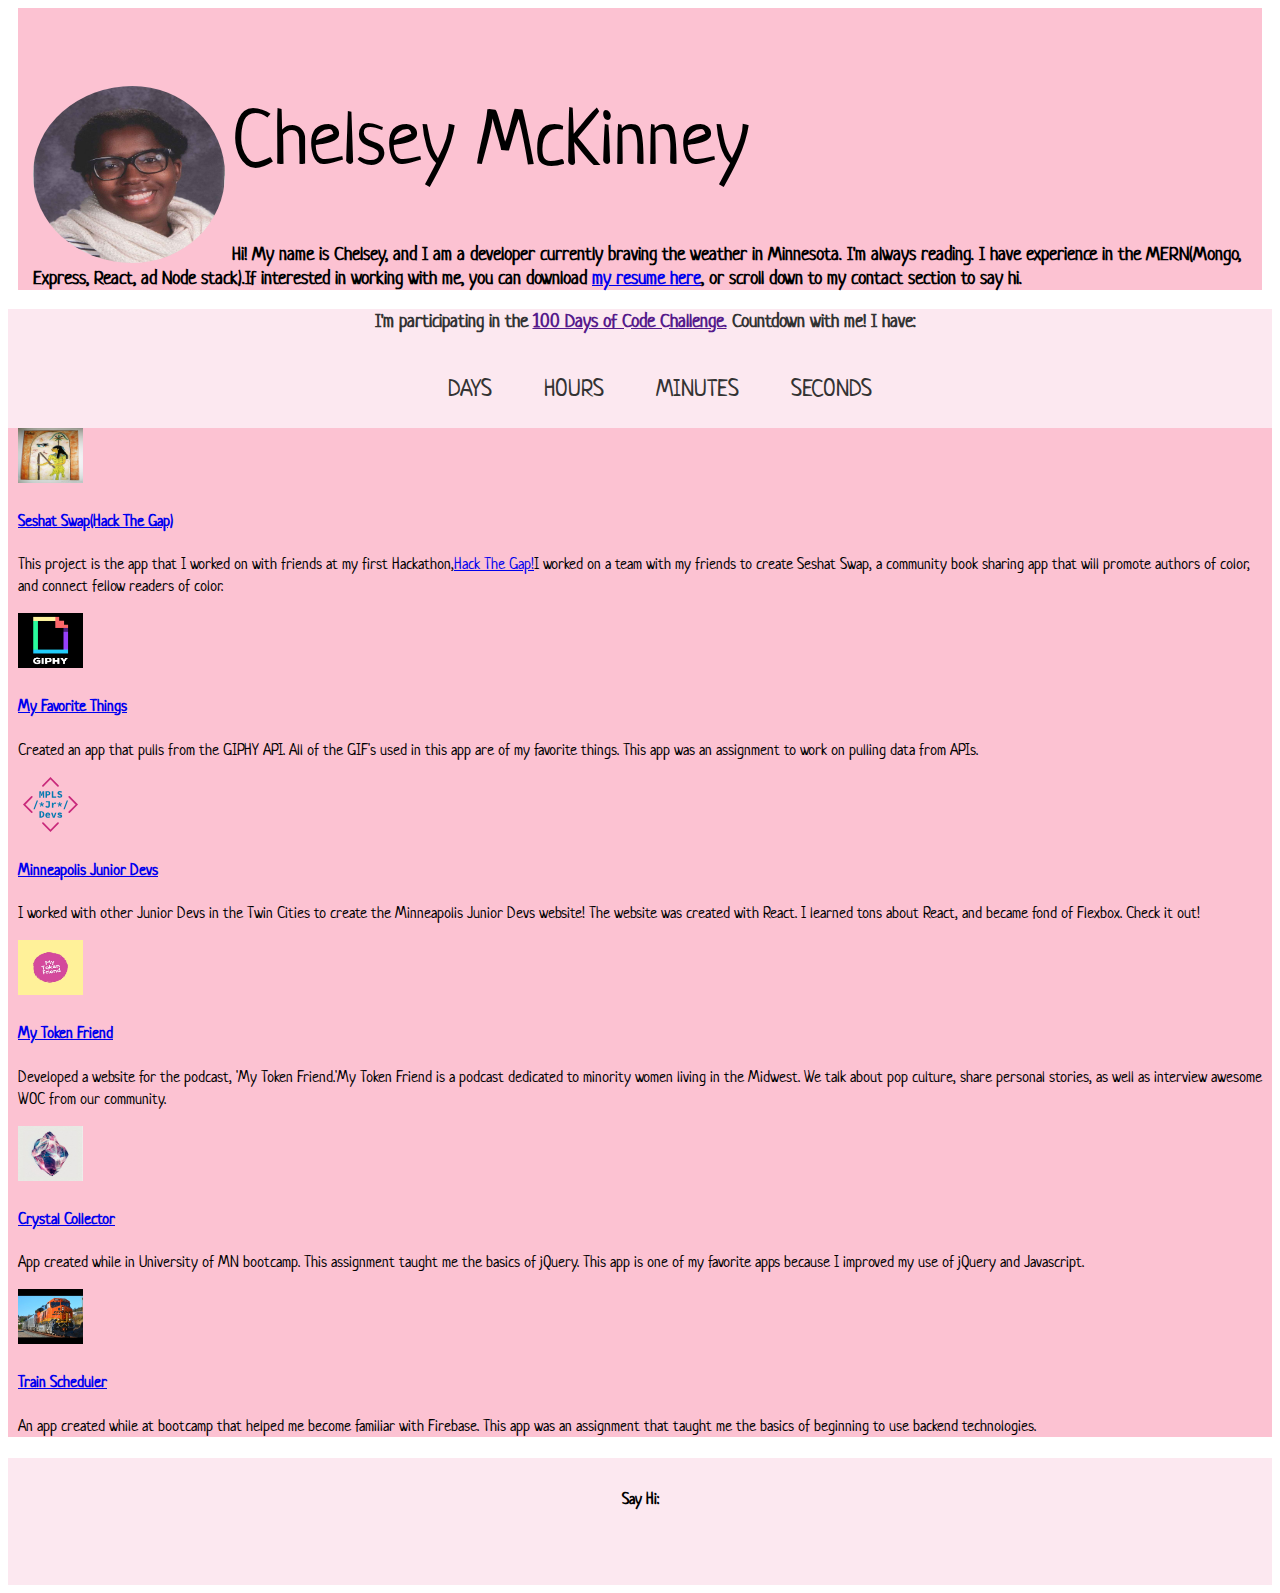
<file: New_layout/index.html>
<!DOCTYPE html>
<html lang="en">
<head>
	<meta charset="UTF-8">
	<meta name="viewport" content="width=device-width, initial-scale=1.0">
	<meta http-equiv="X-UA-Compatible" content="ie=edge">
	<link rel="stylesheet" href="https://stackpath.bootstrapcdn.com/bootstrap/4.2.1/css/bootstrap.min.css" integrity="sha384-GJzZqFGwb1QTTN6wy59ffF1BuGJpLSa9DkKMp0DgiMDm4iYMj70gZWKYbI706tWS" crossorigin="anonymous">
	<!--original styles link-->
	<link rel="stylesheet" href="./css/styles.css">
	<!--font awesome css link-->
	<link rel="stylesheet" href="https://use.fontawesome.com/releases/v5.7.1/css/all.css" integrity="sha384-fnmOCqbTlWIlj8LyTjo7mOUStjsKC4pOpQbqyi7RrhN7udi9RwhKkMHpvLbHG9Sr" crossorigin="anonymous">
	<!--google fonts Neucha link-->
	<link href="https://fonts.googleapis.com/css?family=Neucha" rel="stylesheet">
	<title>CAM Portfolio</title>
</head>
<body>
		<!--header will have about snippet as well-->
		<section id="header">
			<div class="row">
				<div class="col-lg-6">
					<img src="./images/personal/linkedin.jpg" alt="header-photo" class="header-img" align="left">
					<h1 class="name">Chelsey McKinney</h1>
				</div>

					<div class="col-lg-6">
						<h3 class="header-text">Hi! My name is Chelsey, and I am a developer currently braving the weather in Minnesota. I'm always reading. I have experience in the MERN(Mongo, Express, React, ad Node stack).If interested in working with me, you can download  <a href="CAM_Resume.pdf">my resume here</a>, or scroll down to my contact section to say hi. </h3>
					</div>
				
			</div>
			
		</section>

		<!--<hr/>-->

	<section id="current">
		<div class="row">
			<!--<h3 class="current-text">I have <a href src="https://www.100daysofcode.com/" alt="code-challenge-link">100 Days of Code Challenge</a></h3>-->
		</div>

		<div class="container">
     	<h3 class="current-text">I'm participating in the <a href src="https://www.100daysofcode.com/" alt="code-challenge-link">100 Days of Code Challenge.</a> Countdown with me! I have:  </h3>

       <ul>
        <li><span id="days"></span>days</li>
    		<li><span id="hours"></span>Hours</li>
    		<li><span id="minutes"></span>Minutes</li>
    		<li><span id="seconds"></span>Seconds</li>
  		</ul>
		</div>
		
	</section>
		
				

		<!--<hr/>-->

		<!--project #1-->
		<section id="portfolio">

	<div class="row">
		<div class="col-lg-4 col-md-6">
			<img src="./images/portfolio/seshat.jpg" alt="seshat" class="seshat-app">
		<h4><a href="https://agitated-swanson-0e797f.netlify.com/
		">Seshat Swap(Hack The Gap)</a></h4>
		<p>This project is the app that I worked on with friends at my first Hackathon,<a href="https://www.hackthegap.com/">Hack The Gap!</a>I worked on a team with my friends to create Seshat Swap, a community book sharing app that will promote authors of color, and connect fellow readers of color.</p>
		</div>
	
		<!--project #2-->
		<div class="col-lg-4 col-md-6">
			<img src="./images/portfolio/giphy.png" alt="giphy" class="giphy-app">
		<h4><a href="https://camckin10.github.io/gifAPI/
			">My Favorite Things</a></h4>
		<p>Created an app that pulls from the GIPHY API. All of the GIF's used in this app are of my favorite things. This app was an assignment to work on pulling data from APIs.</p>	
		</div>
	
	

	
			<!--project #3-->
		<div class="col-lg-4 col-md-6">
		<img src="./images/portfolio/jrdevs.svg" alt="junior" class="jrdev-app">
		<h4><a href="https://mplsjrdevs.com/">Minneapolis Junior Devs</a></h4>
		<p>I worked with other Junior Devs in the Twin Cities to create the Minneapolis Junior Devs website! The website was created with React. I learned tons about React, and became fond of Flexbox. Check it out!
		</p>
		</div>

		<!--project #4-->
		<div class="col-lg-4 col-md-6">
		<img src="./images/portfolio/tokenlogo.jpg" alt="token" class="token-app">
		<h4><a href="https://mytokenfriend.herokuapp.com/">My Token Friend</a></h4>
		<p>Developed a website for the podcast, 'My Token Friend.'My Token Friend is a podcast dedicated to minority women living in the Midwest. We talk about pop culture, share personal stories, as well as interview awesome WOC from our community.</p>
		</div>
	

		<div class="col-lg-4 col-md-6">
			<img src="./images/portfolio/jewel.jpg" alt="jewel" class="jewel-app">
			<h4><a href="https://github.com/camckin10/week-4-game">Crystal Collector</a></h4>
			<p>App created while in University of MN bootcamp. This assignment taught me the basics of jQuery. This app is one of my favorite apps because I improved my use of  jQuery and Javascript.</p>	
		</div>

		<div class="col-lg-4 col-md-6">
			<img src="./images/portfolio/train.jpg" alt="train" class="train-app">
			<h4><a href=" https://camckin10.github.io/trainschedule/">Train Scheduler</a></h4>
			<p>An app created while at bootcamp that helped me become familiar with Firebase. This app was an assignment that taught me the basics of beginning to use backend technologies. </p>	
		</div>
		

		</div>
		</section>
	
		<!--<hr/>-->


		<section id="contact">
			<h4 class="hi">Say Hi:</h4>
			<!--github showcase,github, linkedin,twitter-->
				 <div class="container">
            <div class="social-media text-center">
								<ul class="list-unstyled">
									<li><a href="https://twitter.com/TechChelsey">
									<i class="fab fa-twitter-square fa-5x"></i></a></li>
									<li><a href="https://www.linkedin.com/in/chelsey-mckinney-0392a388/">
									<i class="fab fa-linkedin fa-5x"></i>
								</a></li>
									<li><a href="-https://github.com/camckin10"><i class="fab fa-github-square fa-5x"></i></a></li>
							  </ul>
						</div>
		</section>

		<!--<hr/>-->



	<!--js links--Bootstrap4 and other-->
<script src="js/countdown.js"></script>
<script src="https://code.jquery.com/jquery-3.3.1.slim.min.js" integrity="sha384-q8i/X+965DzO0rT7abK41JStQIAqVgRVzpbzo5smXKp4YfRvH+8abtTE1Pi6jizo" crossorigin="anonymous"></script>
<script src="https://cdnjs.cloudflare.com/ajax/libs/popper.js/1.14.6/umd/popper.min.js" integrity="sha384-wHAiFfRlMFy6i5SRaxvfOCifBUQy1xHdJ/yoi7FRNXMRBu5WHdZYu1hA6ZOblgut" crossorigin="anonymous"></script>
<script src="https://stackpath.bootstrapcdn.com/bootstrap/4.2.1/js/bootstrap.min.js" integrity="sha384-B0UglyR+jN6CkvvICOB2joaf5I4l3gm9GU6Hc1og6Ls7i6U/mkkaduKaBhlAXv9k" crossorigin="anonymous"></script>
</body>
</html>
</file>
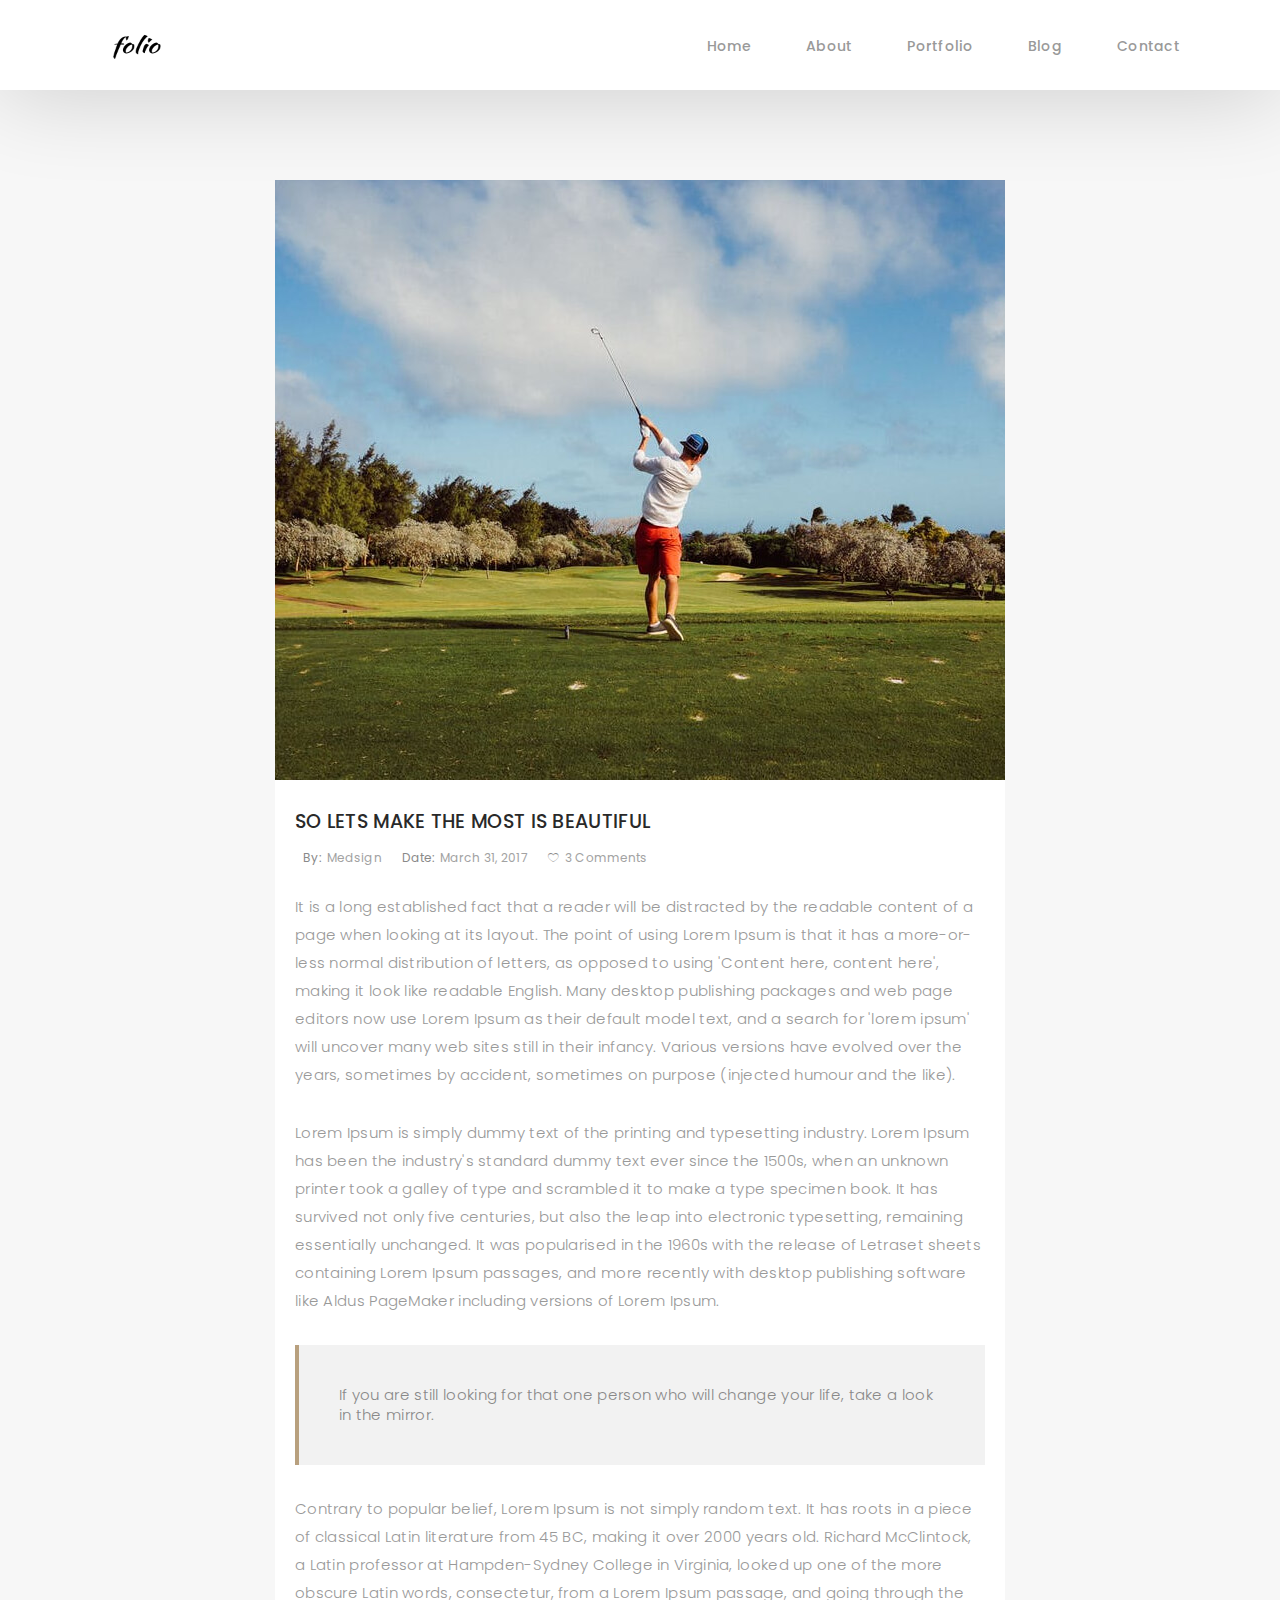
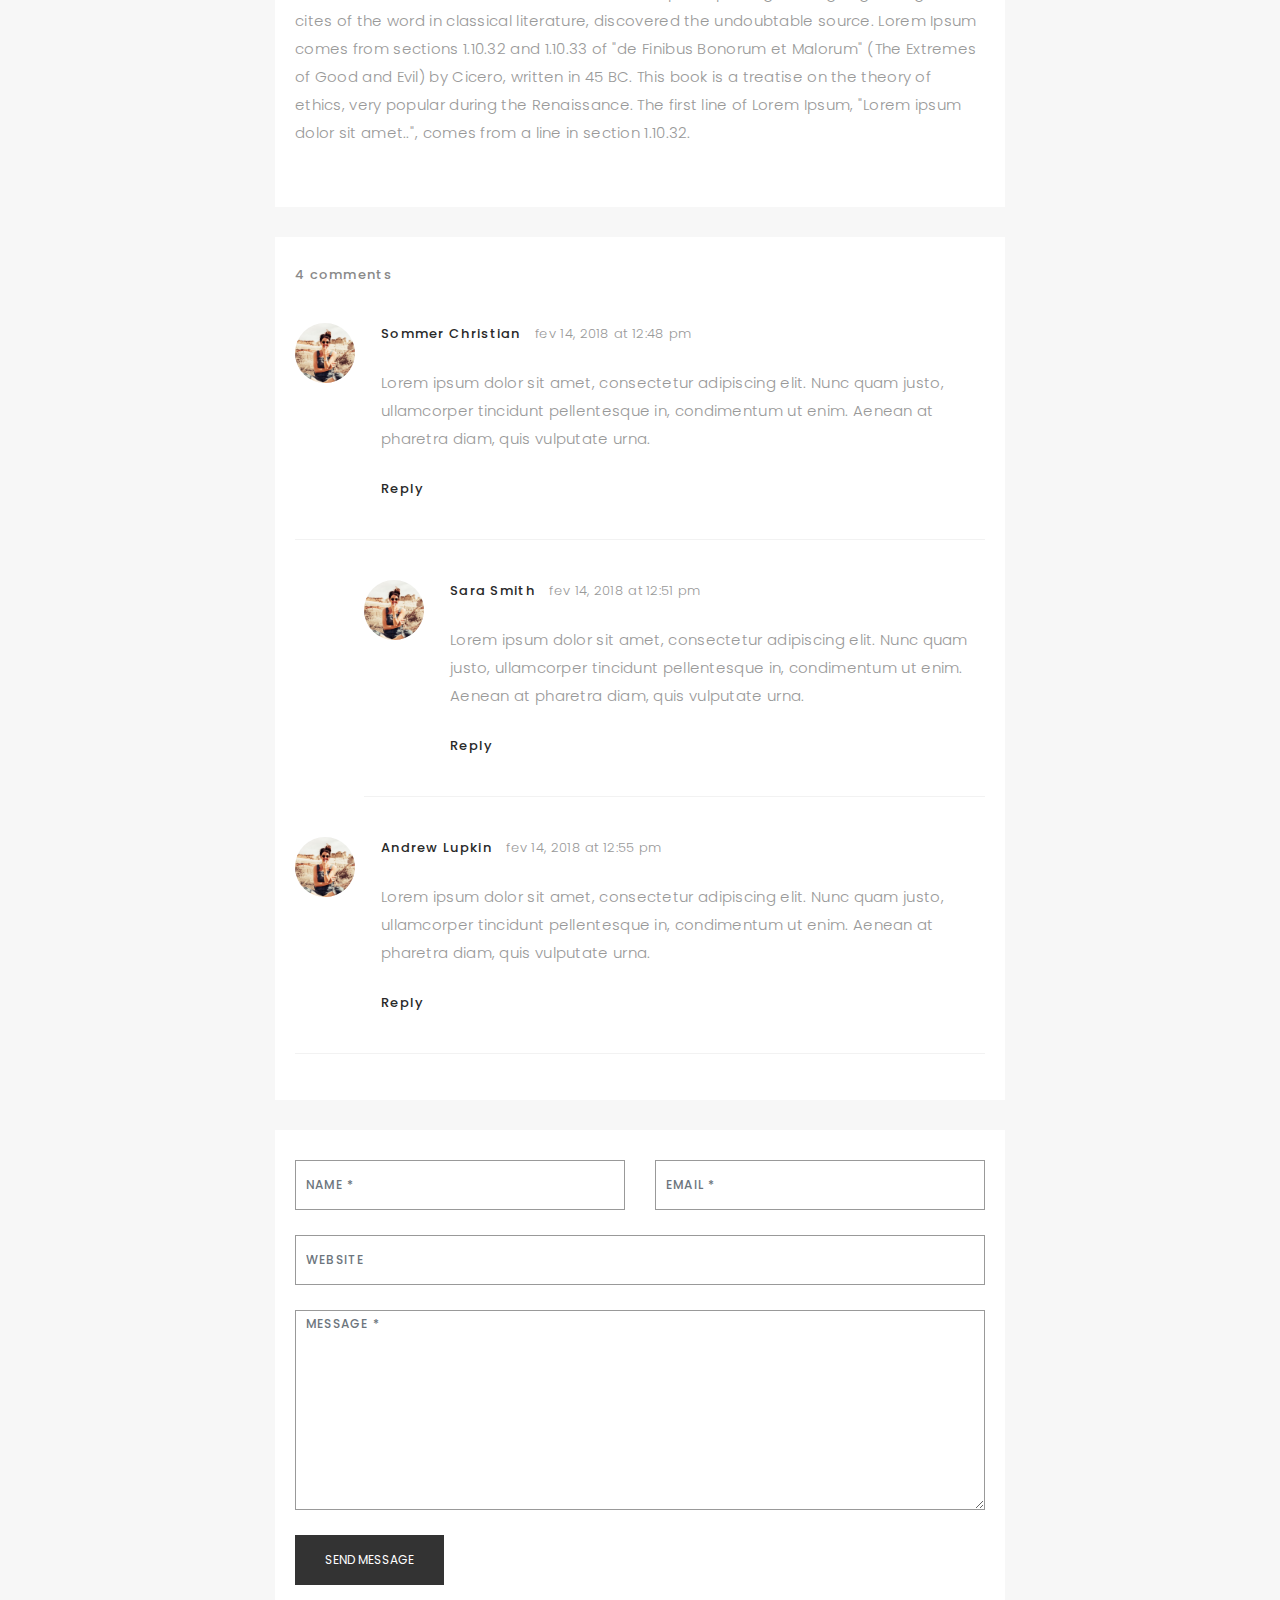
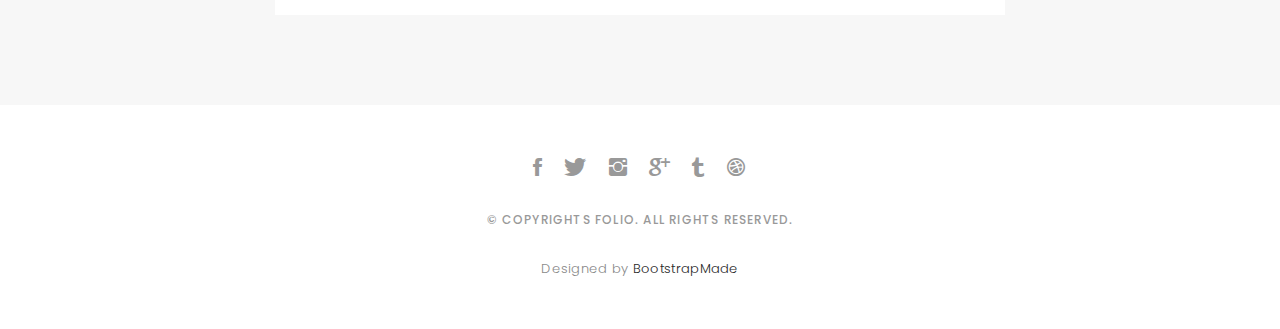
<file: Folio/blog-single.html>
<!DOCTYPE html>
<html lang="en">

<head>
  <!-- meta -->
  <meta charset="utf-8">
  <meta content="width=device-width, initial-scale=1.0" name="viewport">

  <title>Folio - Blog Singlee</title>
  <meta content="" name="keywords">
  <meta content="" name="description">

  <!-- Google Fonts -->
  <link href="https://fonts.googleapis.com/css?family=Poppins:300,300i,400,400i,500,500i,600,600i,700,700i|Playfair+Display:400,400i,700,700i,900,900i" rel="stylesheet">

  <!-- Bootstrap CSS File -->
  <link href="lib/bootstrap/css/bootstrap.min.css" rel="stylesheet">

  <!-- Libraries CSS Files -->
  <link href="lib/ionicons/css/ionicons.min.css" rel="stylesheet">
  <link href="lib/owlcarousel/assets/owl.carousel.min.css" rel="stylesheet">
  <link href="lib/magnific-popup/magnific-popup.css" rel="stylesheet">
  <link href="lib/hover/hover.min.css" rel="stylesheet">

  <!-- Blog Stylesheet File -->
  <link href="css/blog.css" rel="stylesheet">

  <!-- Main Stylesheet File -->
  <link href="css/style.css" rel="stylesheet">

  <!-- Responsive css -->
  <link href="css/responsive.css" rel="stylesheet">

  <!-- Favicon -->
  <link rel="shortcut icon" href="images/favicon.png">

  <!-- =======================================================
    Theme Name: Folio
    Theme URL: https://bootstrapmade.com/folio-bootstrap-portfolio-template/
    Author: BootstrapMade.com
    Author URL: https://bootstrapmade.com
  ======================================================= -->
</head>

<body>

  <!-- start section navbar -->
  <nav id="main-nav-subpage" class="subpage-nav">
    <div class="row">
      <div class="container">

        <div class="logo">
          <a href="index.html"><img src="images/logo.png" alt="logo"></a>
        </div>

        <div class="responsive"><i data-icon="m" class="ion-navicon-round"></i></div>

        <ul class="nav-menu list-unstyled">
          <li><a href="#homee" class="smoothScroll">Home</a></li>
          <li><a href="#about" class="smoothScroll">About</a></li>
          <li><a href="#portfolio" class="smoothScroll">Portfolio</a></li>
          <li><a href="#blog" class="smoothScroll">Blog</a></li>
          <li><a href="#contact" class="smoothScroll">Contact</a></li>
        </ul>
      </div>
    </div>
  </nav>
  <!-- End section navbar -->
  <!-- start section main content -->
  <div class="main-content paddsection">
    <div class="container">
      <div class="row justify-content-center">
        <div class="col-md-8 col-md-offset-2">
          <div class="row">
            <div class="container-main single-main">
              <div class="col-md-12">
                <div class="block-main mb-30">
                  <img src="images/blog-post-big.jpg" class="img-responsive" alt="reviews2">
                  <div class="content-main single-post padDiv">
                    <div class="journal-txt">
                      <h4><a href="#">SO LETS MAKE THE MOST IS BEAUTIFUL</a></h4>
                    </div>
                    <div class="post-meta">
                      <ul class="list-unstyled mb-0">
                        <li class="author">by:<a href="#">medsign</a></li>
                        <li class="date">date:<a href="#">March 31, 2017</a></li>
                        <li class="commont"><i class="ion-ios-heart-outline"></i><a href="#">3 Comments</a></li>
                      </ul>
                    </div>
                    <p class="mb-30">It is a long established fact that a reader will be distracted by the readable content of a page when looking at its layout. The point of using Lorem Ipsum is that it has a more-or-less normal distribution of letters, as opposed to
                      using 'Content here, content here', making it look like readable English. Many desktop publishing packages and web page editors now use Lorem Ipsum as their default model text, and a search for 'lorem ipsum' will uncover many web
                      sites still in their infancy. Various versions have evolved over the years, sometimes by accident, sometimes on purpose (injected humour and the like).</p>
                    <p class="mb-30">Lorem Ipsum is simply dummy text of the printing and typesetting industry. Lorem Ipsum has been the industry's standard dummy text ever since the 1500s, when an unknown printer took a galley of type and scrambled it to make a type
                      specimen book. It has survived not only five centuries, but also the leap into electronic typesetting, remaining essentially unchanged. It was popularised in the 1960s with the release of Letraset sheets containing Lorem Ipsum passages,
                      and more recently with desktop publishing software like Aldus PageMaker including versions of Lorem Ipsum.</p>
                    <blockquote>If you are still looking for that one person who will change your life, take a look in the mirror.</blockquote>
                    <p class="mb-30">Contrary to popular belief, Lorem Ipsum is not simply random text. It has roots in a piece of classical Latin literature from 45 BC, making it over 2000 years old. Richard McClintock, a Latin professor at Hampden-Sydney College in
                      Virginia, looked up one of the more obscure Latin words, consectetur, from a Lorem Ipsum passage, and going through the cites of the word in classical literature, discovered the undoubtable source. Lorem Ipsum comes from sections
                      1.10.32 and 1.10.33 of "de Finibus Bonorum et Malorum" (The Extremes of Good and Evil) by Cicero, written in 45 BC. This book is a treatise on the theory of ethics, very popular during the Renaissance. The first line of Lorem Ipsum,
                      "Lorem ipsum dolor sit amet..", comes from a line in section 1.10.32.</p>
                  </div>
                </div>
              </div>
              <div class="col-md-12">
                <div class="comments text-left padDiv mb-30">
                  <div class="entry-comments">
                    <h6 class="mb-30">4 comments</h6>
                    <ul class="entry-comments-list list-unstyled">
                      <li>
                        <div class="entry-comments-item">
                          <img src="images/avatar.jpg" class="entry-comments-avatar" alt="">
                          <div class="entry-comments-body">
                            <span class="entry-comments-author">Sommer Christian</span>
                            <span><a href="#">fev 14, 2018 at 12:48 pm</a></span>
                            <p class="mb-10">Lorem ipsum dolor sit amet, consectetur adipiscing elit. Nunc quam justo, ullamcorper tincidunt pellentesque in, condimentum ut enim. Aenean at pharetra diam, quis vulputate urna. </p>
                            <a class="rep" href="#">Reply</a>
                          </div>
                        </div>
                        <ul class="entry-comments-reply list-unstyled">
                          <li>
                            <div class="entry-comments-item">
                              <img src="images/avatar.jpg" class="entry-comments-avatar" alt="">
                              <div class="entry-comments-body">
                                <span class="entry-comments-author">Sara Smith</span>
                                <span><a href="#">fev 14, 2018 at 12:51 pm</a></span>
                                <p class="mb-10">Lorem ipsum dolor sit amet, consectetur adipiscing elit. Nunc quam justo, ullamcorper tincidunt pellentesque in, condimentum ut enim. Aenean at pharetra diam, quis vulputate urna.</p>
                                <a class="rep" href="#">Reply</a>
                              </div>
                            </div>
                          </li>
                        </ul>
                      </li>
                      <li>
                        <div class="entry-comments-item">
                          <img src="images/avatar.jpg" class="entry-comments-avatar" alt="">
                          <div class="entry-comments-body">
                            <span class="entry-comments-author">Andrew Lupkin</span>
                            <span><a href="#">fev 14, 2018 at 12:55 pm</a></span>
                            <p class="mb-10">Lorem ipsum dolor sit amet, consectetur adipiscing elit. Nunc quam justo, ullamcorper tincidunt pellentesque in, condimentum ut enim. Aenean at pharetra diam, quis vulputate urna. </p>
                            <a class="rep" href="#">Reply</a>
                          </div>
                        </div>
                      </li>
                    </ul>
                  </div>
                </div>
              </div>
              <div class="col-lg-12">
                <div class="cmt padDiv">
                  <form id="comment-form" method="post" action="" role="form">
                    <div class="row">
                        <div class="col-lg-6">
                          <div class="form-group">
                            <input id="form_name" type="text" name="name" class="form-control" placeholder="Name *" required="required">
                          </div>
                        </div>
                        <div class="col-lg-6">
                          <div class="form-group">
                            <input id="form_email" type="email" name="email" class="form-control" placeholder="email *" required="required">
                          </div>
                        </div>
                        <div class="col-md-12">
                          <div class="form-group">
                            <input id="form_name" type="text" name="website" class="form-control" placeholder="Website">
                          </div>
                        </div>
                        <div class="col-lg-12">
                          <div class="form-group">
                            <textarea id="form_message" name="message" class="form-control" placeholder="Message *" style="height: 200px;" required="required"></textarea>
                          </div>
                        </div>
                        <div class="col-lg-12">
                          <input type="submit" class="btn btn-defeault btn-send" value="Send message">
                        </div>
                    </div>
                  </form>
                </div>
              </div>
            </div>
          </div>
        </div>
      </div>
    </div>
  </div>
  <!--  </div> -->
  <!-- start section main content -->

  <!-- start section footer -->
  <div id="footer" class="text-center">
    <div class="container">
      <div class="socials-media text-center">

        <ul class="list-unstyled">
          <li><a href="#"><i class="ion-social-facebook"></i></a></li>
          <li><a href="#"><i class="ion-social-twitter"></i></a></li>
          <li><a href="#"><i class="ion-social-instagram"></i></a></li>
          <li><a href="#"><i class="ion-social-googleplus"></i></a></li>
          <li><a href="#"><i class="ion-social-tumblr"></i></a></li>
          <li><a href="#"><i class="ion-social-dribbble"></i></a></li>
        </ul>

      </div>

      <p>&copy; Copyrights Folio. All rights reserved.</p>

      <div class="credits">
        <!--
          All the links in the footer should remain intact.
          You can delete the links only if you purchased the pro version.
          Licensing information: https://bootstrapmade.com/license/
          Purchase the pro version with working PHP/AJAX contact form: https://bootstrapmade.com/buy/?theme=Folio
        -->
        Designed by <a href="https://bootstrapmade.com/">BootstrapMade</a>
      </div>

    </div>
  </div>
  <!-- End section footer -->

  <!-- JavaScript Libraries -->
  <script src="lib/jquery/jquery.min.js"></script>
  <script src="lib/jquery/jquery-migrate.min.js"></script>
  <script src="lib/bootstrap/js/bootstrap.bundle.min.js"></script>
  <script src="lib/typed/typed.js"></script>
  <script src="lib/owlcarousel/owl.carousel.min.js"></script>
  <script src="lib/magnific-popup/magnific-popup.min.js"></script>
  <script src="lib/isotope/isotope.pkgd.min.js"></script>

  <!-- Contact Form JavaScript File -->
  <script src="contactform/contactform.js"></script>

  <!-- Template Main Javascript File -->
  <script src="js/main.js"></script>

</body>

</html>
</file>
<file: New_layout/css/styles.css>
/*use dark pink and pale pink?*/
/*alternate dark and light for each section*/

body{
  font-family: 'Neucha', cursive;
  /*background-color: #E3A8ED;*/
  /*pale pink F4D4E1*/
}

/*header*/
.name{
  font-size: 79px;
}

h3{
  margin-bottom: 0px !important;
}

#header{
	padding-left: 15px;
  padding-right:10px;
  padding-top:25px;
	margin-left: 10px;
  margin-right:10px;
  background-color:#FCC2D2;
	
}

.header-img{
	height:177px;
	width:192px;
  border-radius:50%;
  padding-right:7px;
	
}



/*current*/
ul{
  margin-bottom: 0px !important;
}

#current{
  /*padding-top: 10px;*/
  background-color:#FCE8F0;
 
} 


.current-text{
  padding-left: 10px;
 
}


.container {
  color: #333;
  text-align: center;
  background-color:#FCE8F0;
}

h1 {
  font-weight: normal;
}

li {
  display: inline-block;
  font-size: 1.5em;
  list-style-type: none;
  padding: 1em;
  text-transform: uppercase;
}

li span {
  display: block;
  font-size: 4.5rem;
}

/*portfolio*/
.seshat-app, .jrdev-app,.token-app, .giphy-app,.jewel-app, .train-app{
  height:55px;
  width:65px;
}

#portfolio{
  padding-left: 10px;
  background-color:#FCC2D2;
}


/*contact*/
#contact{
  text-align: center;
  background-color:#FCE8F0;
}

.hi{
  padding-top:30px;
}

.fab {
  color:hotpink;
}
</file>
<file: Folio/css/blog.css>
/*-----------------------------------------------------------------------------------*/

/*  -  Navbar fixd page
/*-----------------------------------------------------------------------------------*/

.subpage-nav {
  display: block !important;
  position: relative;
}

/*-----------------------------------------------------------------------------------*/

/*  /* Single page */

/*-----------------------------------------------------------------------------------*/

/* main content */

.main-content {
  background: #f7f7f7;
}

.main-content .container-main {
  display: inline-block;
  width: 100%;
}

.main-content .container-main .block-main {
  margin-bottom: 30px;
  overflow: hidden;
}

.container-main .block-main .content-main {
  background: #fff none repeat scroll 0 0;
  display: inline-block;
  width: 100%;
}

.journal-txt h4 a {
  display: block;
  font-size: 19px;
  line-height: 24px;
  margin: 0 0 13px 0;
  font-weight: 500;
  color: #292929;
  -moz-transition: all 0.5s ease-in-out 0s;
  -ms-transition: all 0.5s ease-in-out 0s;
  -o-transition: all 0.5s ease-in-out 0s;
  -webkit-transition: all 0.5s ease-in-out 0s;
  transition: all 0.5s ease-in-out 0s;
}

.journal-txt h4 a:hover {
  color: #b8a07e;
  -moz-transition: all 0.5s ease-in-out 0s;
  -ms-transition: all 0.5s ease-in-out 0s;
  -o-transition: all 0.5s ease-in-out 0s;
  -webkit-transition: all 0.5s ease-in-out 0s;
  transition: all 0.5s ease-in-out 0s;
}

.post-meta ul li {
  font-size: 12px;
  font-weight: normal;
  margin-left: 8px;
  margin-right: 8px;
  text-transform: capitalize;
  display: inline-block;
  float: none;
}

.content-main .post-meta a {
  color: #a2a2a2;
  margin-left: 5px;
}

/* Commonts */

.comments {
  background: #fff;
}

.entry-comments h6 {
  margin-right: 10px;
  font-size: 13px;
  letter-spacing: 0.1em;
  font-weight: 500;
}

.entry-comments-item {
  margin-top: 40px;
  padding-bottom: 40px;
  border-bottom: 1px solid #f2f2f2;
}

.entry-comments-avatar {
  position: absolute;
  display: block;
  border-radius: 50%;
  width: 60px;
  height: 60px;
}

.entry-comments-body {
  padding-left: 86px;
}

.entry-comments-author {
  margin-right: 10px;
  font-size: 13px;
  color: #292929;
  letter-spacing: 0.1em;
  font-weight: 500;
}

.rep {
  font-size: 13px;
  color: #292929;
  letter-spacing: 0.1em;
  font-weight: 500;
  text-transform: capitalize;
}

.entry-comments span a {
  font-size: 13px;
  color: #999;
}

.entry-comments-reply {
  padding-left: 10%;
}

/* Commonts form */

.cmt {
  background: #fff;
}

blockquote {
  padding: 40px;
  background-color: #f2f2f2;
  margin: 30px 0;
  border: none;
  border-left: 4px solid #b8a07e;
}
</file>
<file: Folio/css/responsive.css>
/** Width between 1200x to 0
 *  ~~~~~~~~~~~~~~~~~~~~~~~~~~~~~~~~~~~~
 */

@media (min-width: 1200px) {

}

/** Width between 992px to 1199px
 *  ~~~~~~~~~~~~~~~~~~~~~~~~~~~~~~~~~~~~
 */

@media (min-width: 992px) and (max-width: 1199px) {
  
}

/** Width between 768px to 991px
 *  ~~~~~~~~~~~~~~~~~~~~~~~~~~~~~~~~~~~~
 */

@media (min-width: 768px) and (max-width: 991px) {
  /* Navbar */
  nav {
    padding: 10px 15px;
  }
  .nav-menu {
    margin-top: 40px;
    display: none;
    float: none;
    width: 100%;
  }
  .nav-menu li {
    float: none;
    width: 100%;
    text-align: center;
    border-top: 1px solid #f7f7f7;
    line-height: 45px;
    margin-left: 0;
    padding-top: 10px;
    padding-bottom: 10px;
  }
  .responsive {
    float: right;
    padding-top: 15px;
    display: block;
  }
  /* About */
  .head-info .header-content .cmaster h1 {
    font-size: 32px;
  }
  #about .div-img-bg {
    padding: 0;
  }
  #about .div-img-bg .about-img img {
    margin-top: 0%;
    margin-left: calc(0% - 0px);
  }
  #about .about-descr .p-heading {
    font-size: 20px;
  }
  #about .about-descr .separator {
    max-width: 100%;
    margin-bottom: 0;
  }
  /* portfolio */
  #portfolio .portfolio-list .nav li {
    float: none;
    margin: 20px;
    display: inline-block;
  }
  /* journal */
  #journal .journal-block .journal-info {
    margin-bottom: 30px;
  }
  /* Contact */
  .contact-contact {
    margin-bottom: 30px;
  }
  /* Footer */
  #footer .socials-media ul li {
    margin-right: 0;
    margin-left: 0;
    float: none;
    display: inline-block;
  }
}

/** Width between 767px to 0
 *  ~~~~~~~~~~~~~~~~~~~~~~~~~~~~~~~~~~~~
 */

@media (max-width: 767px) {
  /* Navbar */
  nav {
    padding: 20px 15px;
  }
  .nav-menu {
    margin-top: 40px;
    display: none;
    float: none;
    width: 100%;
  }
  .nav-menu li {
    float: none;
    width: 100%;
    text-align: center;
    border-top: 1px solid #f7f7f7;
    line-height: 45px;
    margin-left: 0;
    padding-top: 10px;
    padding-bottom: 10px;
  }
  .responsive {
    float: right;
    padding-top: 15px;
    display: block;
  }
  /* About */
  .head-info .header-content h1 {
    font-size: 32px;
  }
  #about .div-img-bg {
    padding: 0;
  }
  #about .div-img-bg .about-img img {
    margin-top: 0%;
    margin-left: calc(0% - 0px);
  }
  #about .about-descr .p-heading {
    font-size: 20px;
  }
  #about .about-descr .separator {
    max-width: 100%;
    margin-bottom: 0;
  }
  /* portfolio */
  #portfolio .portfolio-list .nav li {
    float: none;
    margin: 20px;
    display: inline-block;
  }
  /* journal */
  #journal .journal-block .journal-info {
    margin-bottom: 30px;
  }
  /* Contact */
  .contact-contact {
    margin-bottom: 30px;
  }
  /* Footer */
  #footer .socials-media ul li {
    margin-right: 0;
    margin-left: 0;
    float: none;
    display: inline-block;
  }
}

/** Width between 600px to 0
 *  ~~~~~~~~~~~~~~~~~~~~~~~~~~~~~~~~~~~~
 */

@media (max-width: 600px) {
  /* Navbar */
  nav {
    padding: 20px 15px;
  }
  .nav-menu {
    margin-top: 40px;
    display: none;
    float: none;
    width: 100%;
  }
  .nav-menu li {
    float: none;
    width: 100%;
    text-align: center;
    border-top: 1px solid #f7f7f7;
    line-height: 45px;
    margin-left: 0;
    padding-top: 10px;
    padding-bottom: 10px;
  }
  .responsive {
    float: right;
    padding-top: 15px;
    display: block;
  }
  /* About */
  .head-info .header-content h1 {
    font-size: 32px;
  }
  #about .div-img-bg {
    padding: 0;
  }
  #about .div-img-bg .about-img img {
    margin-top: 0%;
    margin-left: calc(0% - 0px);
  }
  #about .about-descr .p-heading {
    font-size: 20px;
  }
  #about .about-descr .separator {
    max-width: 100%;
    margin-bottom: 0;
  }
  /* portfolio */
  #portfolio .portfolio-list .nav li {
    float: none;
    margin: 10px;
    display: inline-block;
  }
  /* journal */
  #journal .journal-block .journal-info {
    margin-bottom: 30px;
  }
  /* Contact */
  .contact-contact {
    margin-bottom: 30px;
  }
  /* Footer */
  #footer .socials-media ul li {
    margin-right: 0;
    margin-left: 0;
    float: none;
    display: inline-block;
  }
}

/** Width between 480px to 0
 *  ~~~~~~~~~~~~~~~~~~~~~~~~~~~~~~~~~~~~
 */

@media (max-width: 480px) {
  /* Navbar */
  nav {
    padding: 20px 15px;
  }
  .nav-menu {
    margin-top: 40px;
    display: none;
    float: none;
    width: 100%;
  }
  .nav-menu li {
    float: none;
    width: 100%;
    text-align: center;
    border-top: 1px solid #f7f7f7;
    line-height: 45px;
    margin-left: 0;
    padding-top: 10px;
    padding-bottom: 10px;
  }
  .responsive {
    float: right;
    padding-top: 15px;
    display: block;
  }
  /* About */
  .head-info .header-content h1 {
    font-size: 32px;
  }
  #about .div-img-bg {
    padding: 0;
  }
  #about .div-img-bg .about-img img {
    margin-top: 0%;
    margin-left: calc(0% - 0px);
  }
  #about .about-descr .p-heading {
    font-size: 20px;
  }
  #about .about-descr .separator {
    max-width: 100%;
    margin-bottom: 0;
  }
  /* portfolio */
  #portfolio .portfolio-list .nav li {
    float: none;
    margin: 20px;
  }
  /* journal */
  #journal .journal-block .journal-info {
    margin-bottom: 30px;
  }
  /* Contact */
  .contact-contact {
    margin-bottom: 30px;
  }
  /* Footer */
  #footer .socials-media ul li {
    margin-right: 0;
    margin-left: 0;
    float: none;
    display: inline-block;
  }
}

/** Width between 320px to 0
 *  ~~~~~~~~~~~~~~~~~~~~~~~~~~~~~~~~~~~~
 */

@media (max-width: 320px) {
  /* Navbar */
  nav {
    padding: 20px 15px;
  }
  .nav-menu {
    margin-top: 40px;
    display: none;
    float: none;
    width: 100%;
  }
  .nav-menu li {
    float: none;
    width: 100%;
    text-align: center;
    border-top: 1px solid #f7f7f7;
    line-height: 45px;
    margin-left: 0;
    padding-top: 10px;
    padding-bottom: 10px;
  }
  .responsive {
    float: right;
    padding-top: 15px;
    display: block;
  }
  /* About */
  .head-info .header-content h1 {
    font-size: 32px;
  }
  #about .div-img-bg {
    padding: 0;
  }
  #about .div-img-bg .about-img img {
    margin-top: 0%;
    margin-left: calc(0% - 0px);
  }
  #about .about-descr .p-heading {
    font-size: 20px;
  }
  #about .about-descr .separator {
    max-width: 100%;
    margin-bottom: 0;
  }
  /* portfolio */
  #portfolio .portfolio-list .nav li {
    float: none;
    margin: 20px;
  }
  /* journal */
  #journal .journal-block .journal-info {
    margin-bottom: 30px;
  }
  /* Contact */
  .contact-contact {
    margin-bottom: 30px;
  }
  /* Footer */
  #footer .socials-media ul li {
    margin-right: 0;
    margin-left: 0;
    float: none;
    display: inline-block;
  }
  /* Single page */
  .entry-comments-body span {
    display: inline-block;
    margin-right: 0;
  }
}
</file>
<file: Folio/css/style.css>
/*
  Theme Name: Folio
  Theme URL: https://bootstrapmade.com/folio-bootstrap-portfolio-template/
  Author: BootstrapMade.com
  Author URL: https://bootstrapmade.com
*/


/*  General Styling
/*-----------------------------------------------------------------------------------*/

body {
    background: #ffffff;
    color: #898989;
    font-family: 'Poppins', helvetica;
    font-size: 15px;
    font-weight: 300;
    line-height: 20px;
    letter-spacing: 0.02em;
    overflow-x: hidden;
    margin: 0 auto;
    padding: 0;
    -moz-box-sizing: border-box;
    -ms-box-sizing: border-box;
    -o-box-sizing: border-box;
    -webkit-box-sizing: border-box;
    box-sizing: border-box;
}

h1,
h2,
h3,
h4,
h5,
h6 {
    margin: 0;
}

h2 {
    color: #292929;
    font-weight: 600;
}

h4 {
    color: #292929;
    font-size: 14px;
    font-weight: 600;
}

a {
    color: #292929;
    text-decoration: none !important;
    -moz-transition: all 0.5s ease-in-out 0s;
    -ms-transition: all 0.5s ease-in-out 0s;
    -o-transition: all 0.5s ease-in-out 0s;
    -webkit-transition: all 0.5s ease-in-out 0s;
    transition: all 0.5s ease-in-out 0s;
}

a:hover {
    -moz-transition: all 0.5s ease-in-out 0s;
    -ms-transition: all 0.5s ease-in-out 0s;
    -o-transition: all 0.5s ease-in-out 0s;
    -webkit-transition: all 0.5s ease-in-out 0s;
    transition: all 0.5s ease-in-out 0s;
}

a:hover,
a:focus {
    color: #b8a07e;
    text-decoration: underline;
}

nav ul li a {
    padding: 2px 0 0 0;
    position: relative;
    display: block;
    font-size: 12px;
    color: #999999;
    letter-spacing: 0.1em;
    font-weight: 500;
    line-height: 14px;
    text-transform: uppercase;
    -moz-transition: all 0.5s ease-in-out 0s;
    -ms-transition: all 0.5s ease-in-out 0s;
    -o-transition: all 0.5s ease-in-out 0s;
    -webkit-transition: all 0.5s ease-in-out 0s;
    transition: all 0.5s ease-in-out 0s;
}

p {
    margin: 25px 0;
    padding: 0;
    font-size: 15px;
    color: #999999;
    line-height: 28px;
}

::-moz-selection {
    background: #b8a07e;
    color: #fff;
}

::selection {
    background: #b8a07e;
    color: #fff;
}

.btn {
    background: #333;
    border: medium none;
    border-radius: 0;
    color: #fff;
    font-size: 12px;
    height: 50px;
    line-height: 50px;
    padding: 0 30px;
    text-transform: uppercase;
}

.btn:hover,
.btn:focus {
    color: #fff;
}

.padDiv {
    padding: 30px 20px;
}

.section-title {
    margin-bottom: 70px;
}

.section-title h2 {
    font-size: 25px;
    letter-spacing: 2px;
    text-transform: uppercase;
}

.form-control {
    background-color: transparent;
    border: 1px solid #999;
    border-radius: 0;
    color: #999999;
    font-size: 12px;
    font-weight: 500;
    height: 50px;
    letter-spacing: 0.1em;
    padding-left: 10px;
    margin: 0 0 25px 0;
    line-height: 14px;
    text-transform: uppercase;
}

.form-control:focus {
    box-shadow: none;
    outline: 0 none;
}

.paddsection {
    padding-top: 90px;
    padding-bottom: 90px;
}

.paddsections {
    padding-top: 90px;
    padding-bottom: 90px !important;
}

.hvr-shutter-in-horizontal::before {
    background: #333;
}

.hvr-shutter-in-horizontal:hover {
    background: #b8a07e;
}

.mb-30 {
    margin-bottom: 30px;
}


/*-----------------------------------------------------------------------------------*/


/*  Navbar Top
/*-----------------------------------------------------------------------------------*/

nav {
    position: fixed;
    background: #fff;
    z-index: 1000;
    width: 100%;
    padding: 20px;
    display: none;
    -webkit-box-shadow: 0px 2px 92px 0px rgba(0, 0, 0, 0.18);
    -moz-box-shadow: 0px 2px 92px 0px rgba(0, 0, 0, 0.18);
    box-shadow: 0px 2px 92px 0px rgba(0, 0, 0, 0.18);
}

.nav-menu {
    float: right;
    line-height: 32px;
    margin-bottom: 0;
    padding-top: 16px;
}

nav ul li {
    float: left;
    margin-right: 15px;
    font-family: 'Poppins', sans-serif;
    font-size: 14px;
    margin-left: 40px;
}

nav ul li a {
    padding: 2px 0 0 0;
    position: relative;
    display: block;
    font-size: 14px;
    color: #999999;
    font-family: 'Poppins', helvetica;
    font-weight: 500;
    line-height: 16px;
    text-transform: uppercase;
    letter-spacing: 0.02em;
    text-transform: capitalize;
}

.logo {
    float: left;
}

.logo img {
    width: 100px;
    height: 50px;
}

.responsive {
    display: none;
    font-size: 23px;
}

.active {
    color: #afafaf;
}


/*----------------------------------------------------------------------------------*/


/*  Header
/*-----------------------------------------------------------------------------------*/

#header {
    background: url("../images/misc/desktop3.jpg") repeat scroll center center / cover;
    background-color: #FFFFFF;
    height: 100vh;
    width: 100%;
}

#header .header-content {
    height: 100vh;
    text-align: left;
    width: 100%;
    display: flex;
    justify-content: center;
    flex-direction: column;
}

.header-content h1 {
    font-size: 40px;
    font-weight: 700;
    margin-bottom: 10px;
    text-transform: uppercase;
    color: black;
}

.header-content p {
    font-size: 33px;
    letter-spacing: 5px;
    margin-top: 0;
    margin-bottom: 30px;
    text-transform: capitalize;
    color: black;
    font-weight: 500;
}

.header-content .list-social li {
    float: left;
    margin-right: 20px;
}

.header-content .list-social li i {
    color: black;
    font-size: 45px;
}


/*-----------------------------------------------------------------------------------*/


/*  About-us
/*-----------------------------------------------------------------------------------*/

#about {
    width: 100%;
    height: auto;
    background: #f7f7f7;
    padding-top: 190px;
}

#about .div-img-bg {
    padding-bottom: 30px;
    border: 20px solid #b8a07e;
}

#about .div-img-bg .about-img img {
    width: 100%;
    box-shadow: 0px 0px 85px 0px rgba(0, 0, 0, 0.14);
    margin-top: -60px;
    margin-left: 40px;
    height: 400px;
    object-fit: cover;
}

#about .about-descr .p-heading {
    font-family: 'Playfair Display', serif;
    font-size: 28px;
    text-align: left;
}

#about .about-descr .separator {
    max-width: 80%;
    margin-bottom: 0;
    text-align: left;
}


/*-----------------------------------------------------------------------------------*/


/*   Services
/*-----------------------------------------------------------------------------------*/

#services {
    background: #f7f7f7;
    position: relative;
    padding-bottom: 80px;
}

.owl-item {
    float: left;
}

.services-block span {
    margin: 10px 0;
    position: relative;
    font-size: 13px;
    color: #292929;
    letter-spacing: 0.1em;
    font-weight: 500;
    text-transform: uppercase;
    display: block;
}

.services-block .separator {
    margin: 0;
    font-size: 13px;
    line-height: 22px;
}

.services-block i {
    font-size: 44px;
    color: #b8a07e;
    line-height: 44px;
}

.services-carousel .owl-stage-outer {
    overflow: hidden;
}

.services-carousel .owl-dots {
    margin-top: 5px;
    text-align: center;
}

.services-carousel .owl-dot {
    display: inline-block;
    margin: 0 5px;
    width: 12px !important;
    height: 12px !important;
    border-radius: 50%;
    border: 0;
    padding: 0 !important;
    background-color: #ddd;
    cursor: pointer;
}

.services-carousel .owl-dot.active {
    background-color: #b8a07e;
}

.owl-nav {
    display: none;
}


/*-----------------------------------------------------------------------------------*/


/*  Portfolio
/*-----------------------------------------------------------------------------------*/

#portfolio {
    position: relative;
    padding-bottom: 50px;
}

#portfolio .portfolio-list {
    margin-bottom: 50px;
}

#portfolio .portfolio-list .nav {
    display: inline-block;
    margin: 0;
}

#portfolio .portfolio-list .nav li {
    margin: 0 40px 0 0;
    float: left;
    font-size: 14px;
    color: #999999;
    line-height: 16px;
    cursor: pointer;
    font-family: 'Poppins', helvetica;
    font-weight: 500;
    letter-spacing: 0.02em;
    text-transform: capitalize;
    -moz-transition: all 0.5s ease-in-out 0s;
    -ms-transition: all 0.5s ease-in-out 0s;
    -o-transition: all 0.5s ease-in-out 0s;
    -webkit-transition: all 0.5s ease-in-out 0s;
    transition: all 0.5s ease-in-out 0s;
}

#portfolio .portfolio-list .nav li:hover,
#portfolio .portfolio-list .nav li.filter-active {
    color: #b8a07e;
    -moz-transition: all 0.5s ease-in-out 0s;
    -ms-transition: all 0.5s ease-in-out 0s;
    -o-transition: all 0.5s ease-in-out 0s;
    -webkit-transition: all 0.5s ease-in-out 0s;
    transition: all 0.5s ease-in-out 0s;
}

#portfolio .portfolio-container {
    display: inline-block;
    margin-bottom: 50px;
    width: 100%;
}

.portfolio-thumbnail {
    margin-bottom: 30px;
    overflow: hidden;
}

.portfolio-thumbnail img {
    max-width: 100%;
}


/*-----------------------------------------------------------------------------------*/


/*  Journal
/*-----------------------------------------------------------------------------------*/

#journal,
#journal-blog {
    height: auto;
    width: 100%;
    background: #f7f7f7;
    padding-bottom: 60px;
    position: relative;
}

#journal-blog {
    background: #fff;
    padding-bottom: 30px;
}

#journal .journal-block {
    display: inline-block;
    height: auto;
    width: 100%;
}

#journal .journal-block .journal-info {
    position: relative;
}

.journal-block .journal-info img {
    max-width: 100%;
}

.journal-block .journal-info .journal-txt {
    padding: 25px 0px;
    position: relative;
}

.journal-block .journal-info .journal-txt h4 a {
    display: block;
    font-size: 19px;
    line-height: 24px;
    margin: 0 0 13px 0;
    font-weight: 500;
    color: #292929;
    -moz-transition: all 0.5s ease-in-out 0s;
    -ms-transition: all 0.5s ease-in-out 0s;
    -o-transition: all 0.5s ease-in-out 0s;
    -webkit-transition: all 0.5s ease-in-out 0s;
    transition: all 0.5s ease-in-out 0s;
}

.journal-block .journal-info .journal-txt h4 a:hover {
    color: #b8a07e;
    -moz-transition: all 0.5s ease-in-out 0s;
    -ms-transition: all 0.5s ease-in-out 0s;
    -o-transition: all 0.5s ease-in-out 0s;
    -webkit-transition: all 0.5s ease-in-out 0s;
    transition: all 0.5s ease-in-out 0s;
}

.journal-block .journal-info .journal-txt p {
    margin: 0;
    font-size: 14px;
    line-height: 24px;
}


/*-----------------------------------------------------------------------------------*/


/*  Contact
/*-----------------------------------------------------------------------------------*/

#contact {
    height: auto;
    width: 100%;
}

.contact-details {
    list-style: none;
    margin: 0;
    padding: 0;
}

.contact-details li {
    padding-bottom: 10px;
}

#contact input,
#contact textarea {
    width: 100%;
}

#contact #sendmessage {
    color: #18d26e;
    border: 1px solid #18d26e;
    display: none;
    text-align: center;
    padding: 15px;
    font-weight: 600;
    margin: 15px;
}

#contact #errormessage {
    color: red;
    display: none;
    border: 1px solid red;
    text-align: center;
    padding: 15px;
    font-weight: 600;
    margin: 15px;
}

#contact #sendmessage.show,
#contact #errormessage.show,
#contact .show {
    display: block;
}

#contact .validation {
    color: red;
    display: none;
    margin: 0 0 20px;
    font-weight: 400;
    font-size: 13px;
}


/*-----------------------------------------------------------------------------------*/


/*  Footer
/*-----------------------------------------------------------------------------------*/

#footer {
    background: #fff;
    padding-top: 50px;
    padding-bottom: 50px;
}

#footer .socials-media {
    width: 100%;
}

#footer .socials-media ul {
    display: inline-block;
    float: none;
    margin: 0 0 20px 0;
}

#footer .socials-media ul li {
    float: left;
    margin-left: 10px;
    margin-right: 10px;
}

#footer .socials-media ul li a {
    font-size: 24px;
    color: #999;
    letter-spacing: 0.1em;
    font-weight: 500;
    background: transparent;
    text-transform: uppercase;
    -moz-transition: all 0.5s ease-in-out 0s;
    -ms-transition: all 0.5s ease-in-out 0s;
    -o-transition: all 0.5s ease-in-out 0s;
    -webkit-transition: all 0.5s ease-in-out 0s;
    transition: all 0.5s ease-in-out 0s;
}

#footer .socials-media ul li a:hover {
    color: #b8a07e;
    -moz-transition: all 0.5s ease-in-out 0s;
    -ms-transition: all 0.5s ease-in-out 0s;
    -o-transition: all 0.5s ease-in-out 0s;
    -webkit-transition: all 0.5s ease-in-out 0s;
    transition: all 0.5s ease-in-out 0s;
}

#footer p {
    font-size: 12px;
    letter-spacing: 0.1em;
    font-weight: 500;
    margin-top: 0;
    text-transform: uppercase;
}

.credits {
    font-size: 13px;
}
</file>
